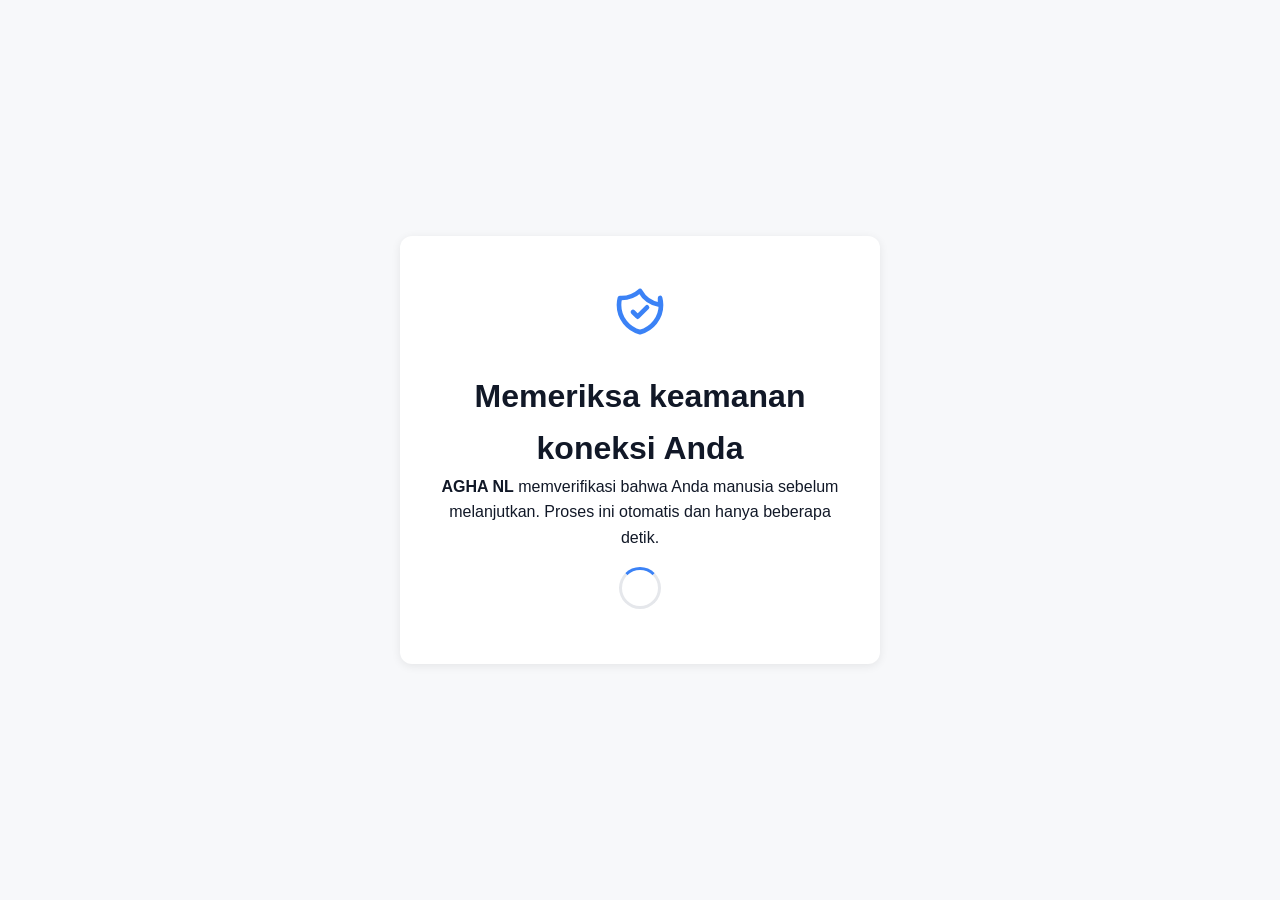
<file: index.html>
<!DOCTYPE html>
<html lang="id">
<head>
    <meta charset="UTF-8">
    <meta name="viewport" content="width=device-width, initial-scale=1.0">
    <title>Memeriksa keamanan koneksi Anda</title>
    <link rel="stylesheet" href="style.css">
</head>
<body class="verifikasi-body">
    <div class="kotak-verifikasi">
        <svg class="perisai" xmlns="http://www.w3.org/2000/svg" fill="none" viewBox="0 0 24 24" stroke="currentColor">
            <path stroke-linecap="round" stroke-linejoin="round" stroke-width="2" 
                  d="M9 12l2 2 4-4m5.618-1.016A11.955 11.955 0 0112 2.944a11.955 11.955 0 01-8.618 3.04A12.02 12.02 0 003 9c0 5.591 3.824 10.29 9 11.622 5.176-1.332 9-6.03 9-11.622 0-1.042-.133-2.052-.382-3.016z" />
        </svg>
        <h1>Memeriksa keamanan koneksi Anda</h1>
        <p><strong>AGHA NL</strong> memverifikasi bahwa Anda manusia sebelum melanjutkan. Proses ini otomatis dan hanya beberapa detik.</p>
        <div class="spinner"></div>
    </div>
    <script>
        setTimeout(() => window.location.href = "home.html", 3000);
    </script>
</body>
</html>
</file>
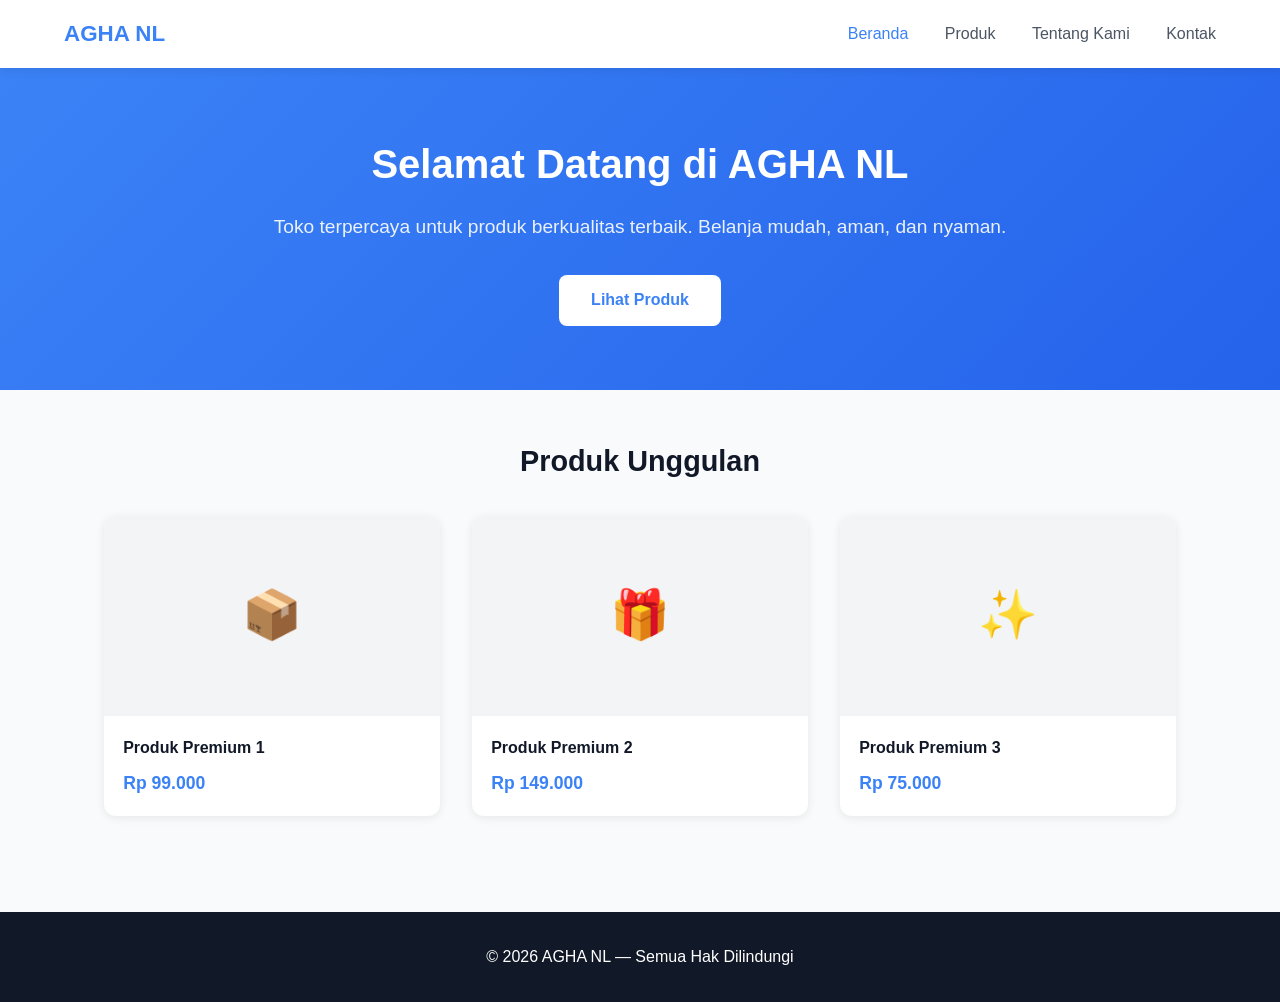
<file: home.html>
<!DOCTYPE html>
<html lang="id">
<head>
    <meta charset="UTF-8">
    <meta name="viewport" content="width=device-width, initial-scale=1.0">
    <title>Beranda - AGHA NL</title>
    <link rel="stylesheet" href="style.css">
</head>
<body>
    <nav>
        <div class="nav-wrap">
            <a href="home.html" class="logo">AGHA NL</a>
            <div class="menu">
                <a href="home.html" class="aktif">Beranda</a>
                <a href="produk.html">Produk</a>
                <a href="tentang.html">Tentang Kami</a>
                <a href="kontak.html">Kontak</a>
            </div>
        </div>
    </nav>
    <section class="hero">
        <h1>Selamat Datang di AGHA NL</h1>
        <p>Toko terpercaya untuk produk berkualitas terbaik. Belanja mudah, aman, dan nyaman.</p>
        <a href="produk.html" class="tombol">Lihat Produk</a>
    </section>
    <div class="container">
        <h2 style="text-align:center; font-size:1.8rem;">Produk Unggulan</h2>
        <div class="grid-produk">
            <div class="kartu-produk"><div class="foto-produk">📦</div><div class="info-produk"><div class="nama-produk">Produk Premium 1</div><div class="harga">Rp 99.000</div></div></div>
            <div class="kartu-produk"><div class="foto-produk">🎁</div><div class="info-produk"><div class="nama-produk">Produk Premium 2</div><div class="harga">Rp 149.000</div></div></div>
            <div class="kartu-produk"><div class="foto-produk">✨</div><div class="info-produk"><div class="nama-produk">Produk Premium 3</div><div class="harga">Rp 75.000</div></div></div>
        </div>
    </div>
    <footer><p>&copy; 2026 AGHA NL — Semua Hak Dilindungi</p></footer>
</body>
</html>
</file>
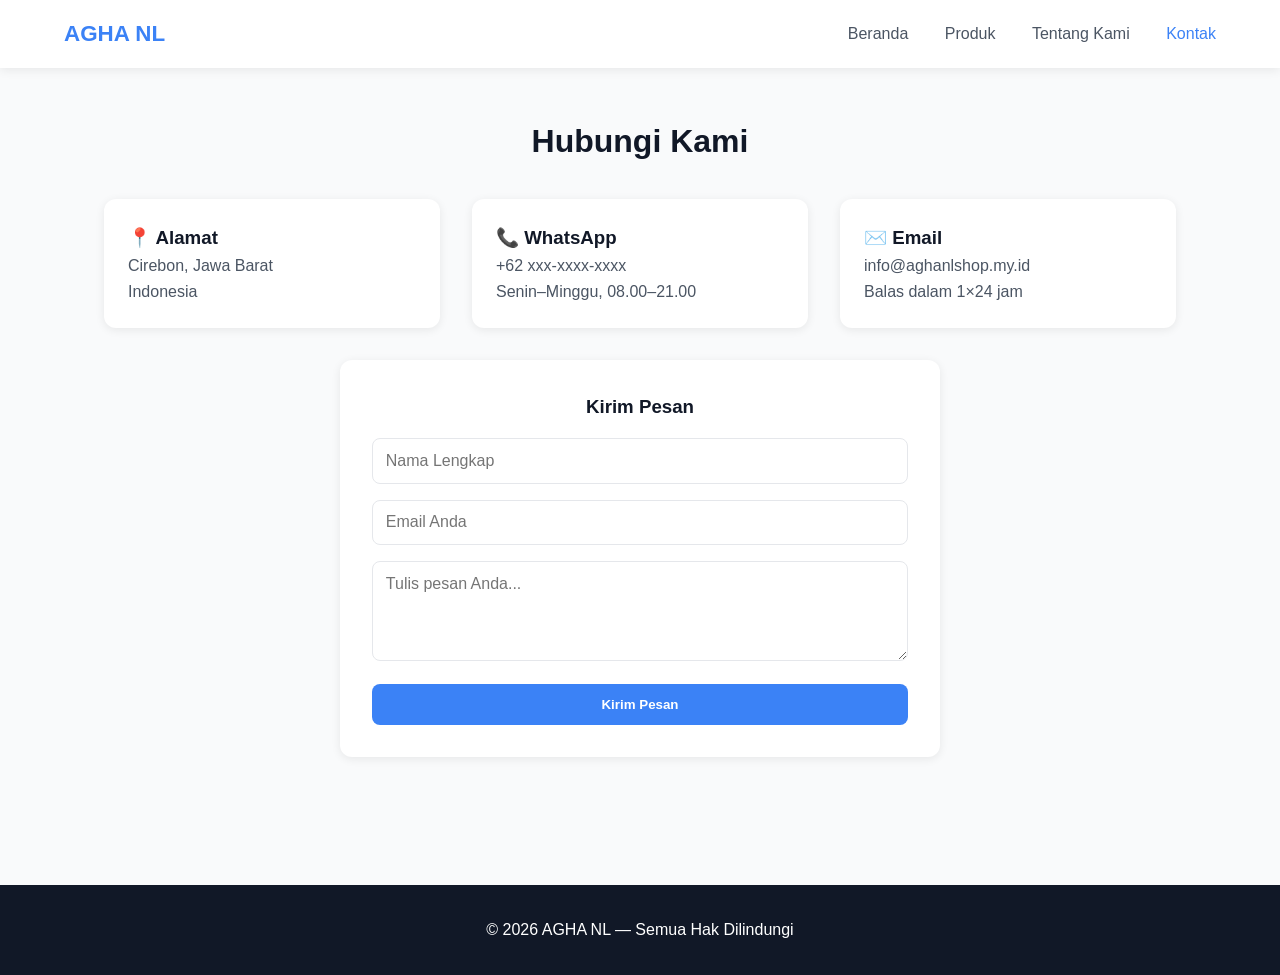
<file: kontak.html>
<!DOCTYPE html>
<html lang="id">
<head>
    <meta charset="UTF-8">
    <meta name="viewport" content="width=device-width, initial-scale=1.0">
    <title>Kontak - AGHA NL</title>
    <link rel="stylesheet" href="style.css">
</head>
<body>
    <nav>
        <div class="nav-wrap">
            <a href="home.html" class="logo">AGHA NL</a>
            <div class="menu">
                <a href="home.html">Beranda</a>
                <a href="produk.html">Produk</a>
                <a href="tentang.html">Tentang Kami</a>
                <a href="kontak.html" class="aktif">Kontak</a>
            </div>
        </div>
    </nav>
    <div class="container">
        <h1 style="text-align:center;">Hubungi Kami</h1>
        <div style="display:grid; grid-template-columns:repeat(auto-fit, minmax(250px,1fr)); gap:2rem; margin-top:2rem;">
            <div style="background:white; padding:1.5rem; border-radius:12px; box-shadow:var(--bayangan);">
                <h3>📍 Alamat</h3>
                <p style="color:var(--abu-teks);">Cirebon, Jawa Barat<br>Indonesia</p>
            </div>
            <div style="background:white; padding:1.5rem; border-radius:12px; box-shadow:var(--bayangan);">
                <h3>📞 WhatsApp</h3>
                <p style="color:var(--abu-teks);">+62 xxx-xxxx-xxxx<br>Senin–Minggu, 08.00–21.00</p>
            </div>
            <div style="background:white; padding:1.5rem; border-radius:12px; box-shadow:var(--bayangan);">
                <h3>✉️ Email</h3>
                <p style="color:var(--abu-teks);">info@aghanlshop.my.id<br>Balas dalam 1×24 jam</p>
            </div>
        </div>
        <form class="form-kontak">
            <h3 style="text-align:center; margin-bottom:1rem;">Kirim Pesan</h3>
            <input type="text" placeholder="Nama Lengkap" required>
            <input type="email" placeholder="Email Anda" required>
            <textarea rows="4" placeholder="Tulis pesan Anda..." required></textarea>
            <button type="submit" class="tombol" style="width:100%;">Kirim Pesan</button>
        </form>
    </div>
    <footer><p>&copy; 2026 AGHA NL — Semua Hak Dilindungi</p></footer>
</body>
</html>
</file>
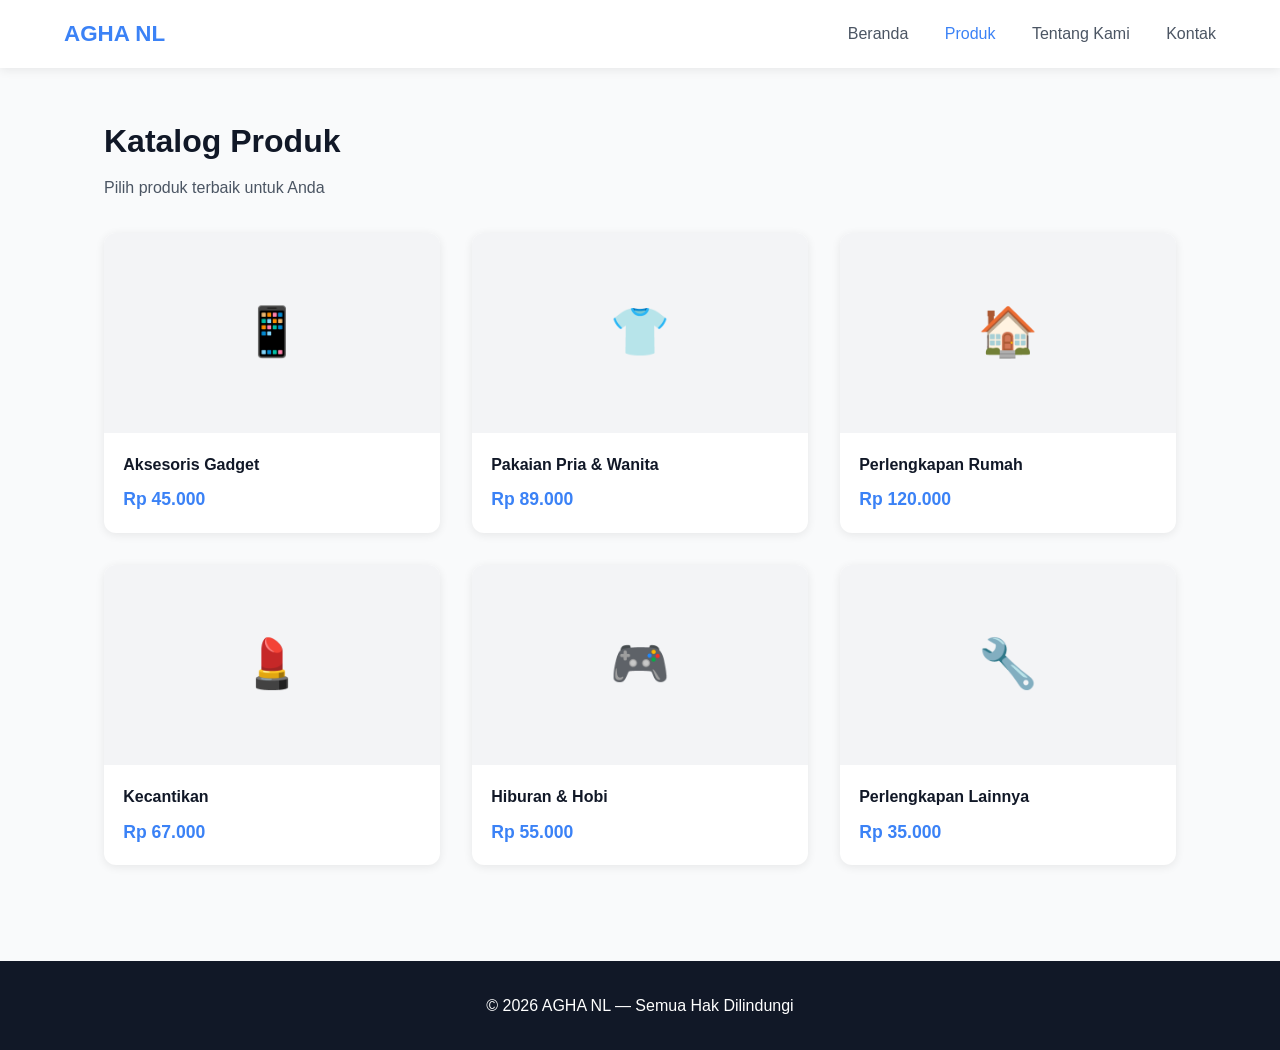
<file: produk.html>
<!DOCTYPE html>
<html lang="id">
<head>
    <meta charset="UTF-8">
    <meta name="viewport" content="width=device-width, initial-scale=1.0">
    <title>Produk - AGHA NL</title>
    <link rel="stylesheet" href="style.css">
</head>
<body>
    <nav>
        <div class="nav-wrap">
            <a href="home.html" class="logo">AGHA NL</a>
            <div class="menu">
                <a href="home.html">Beranda</a>
                <a href="produk.html" class="aktif">Produk</a>
                <a href="tentang.html">Tentang Kami</a>
                <a href="kontak.html">Kontak</a>
            </div>
        </div>
    </nav>
    <div class="container">
        <h1>Katalog Produk</h1>
        <p style="color:var(--abu-teks); margin-top:0.5rem;">Pilih produk terbaik untuk Anda</p>
        <div class="grid-produk">
            <div class="kartu-produk"><div class="foto-produk">📱</div><div class="info-produk"><div class="nama-produk">Aksesoris Gadget</div><div class="harga">Rp 45.000</div></div></div>
            <div class="kartu-produk"><div class="foto-produk">👕</div><div class="info-produk"><div class="nama-produk">Pakaian Pria & Wanita</div><div class="harga">Rp 89.000</div></div></div>
            <div class="kartu-produk"><div class="foto-produk">🏠</div><div class="info-produk"><div class="nama-produk">Perlengkapan Rumah</div><div class="harga">Rp 120.000</div></div></div>
            <div class="kartu-produk"><div class="foto-produk">💄</div><div class="info-produk"><div class="nama-produk">Kecantikan</div><div class="harga">Rp 67.000</div></div></div>
            <div class="kartu-produk"><div class="foto-produk">🎮</div><div class="info-produk"><div class="nama-produk">Hiburan & Hobi</div><div class="harga">Rp 55.000</div></div></div>
            <div class="kartu-produk"><div class="foto-produk">🔧</div><div class="info-produk"><div class="nama-produk">Perlengkapan Lainnya</div><div class="harga">Rp 35.000</div></div></div>
        </div>
    </div>
    <footer><p>&copy; 2026 AGHA NL — Semua Hak Dilindungi</p></footer>
</body>
</html>
</file>
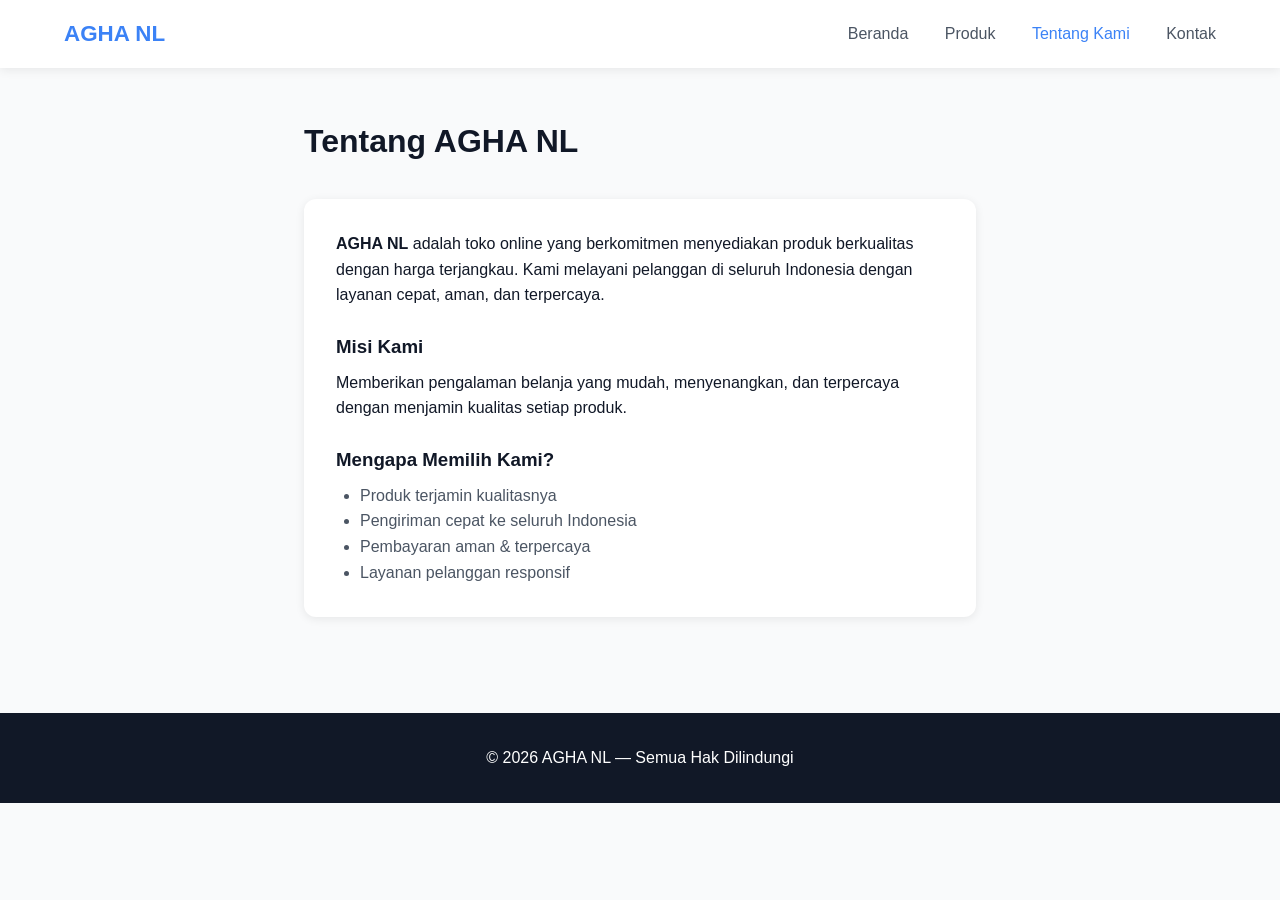
<file: tentang.html>
<!DOCTYPE html>
<html lang="id">
<head>
    <meta charset="UTF-8">
    <meta name="viewport" content="width=device-width, initial-scale=1.0">
    <title>Tentang Kami - AGHA NL</title>
    <link rel="stylesheet" href="style.css">
</head>
<body>
    <nav>
        <div class="nav-wrap">
            <a href="home.html" class="logo">AGHA NL</a>
            <div class="menu">
                <a href="home.html">Beranda</a>
                <a href="produk.html">Produk</a>
                <a href="tentang.html" class="aktif">Tentang Kami</a>
                <a href="kontak.html">Kontak</a>
            </div>
        </div>
    </nav>
    <div class="container" style="max-width:800px;">
        <h1>Tentang AGHA NL</h1>
        <div style="background:white; padding:2rem; border-radius:12px; box-shadow:var(--bayangan); margin-top:2rem;">
            <p style="margin-bottom:1rem;"><strong>AGHA NL</strong> adalah toko online yang berkomitmen menyediakan produk berkualitas dengan harga terjangkau. Kami melayani pelanggan di seluruh Indonesia dengan layanan cepat, aman, dan terpercaya.</p>
            <h3 style="margin:1.5rem 0 0.5rem;">Misi Kami</h3>
            <p style="margin-bottom:1rem;">Memberikan pengalaman belanja yang mudah, menyenangkan, dan terpercaya dengan menjamin kualitas setiap produk.</p>
            <h3 style="margin:1.5rem 0 0.5rem;">Mengapa Memilih Kami?</h3>
            <ul style="margin-left:1.5rem; color:var(--abu-teks);">
                <li>Produk terjamin kualitasnya</li>
                <li>Pengiriman cepat ke seluruh Indonesia</li>
                <li>Pembayaran aman & terpercaya</li>
                <li>Layanan pelanggan responsif</li>
            </ul>
        </div>
    </div>
    <footer><p>&copy; 2026 AGHA NL — Semua Hak Dilindungi</p></footer>
</body>
</html>
</file>
<file: style.css>
* {
    margin: 0;
    padding: 0;
    box-sizing: border-box;
    font-family: -apple-system, BlinkMacSystemFont, "Segoe UI", Roboto, Arial, sans-serif;
}

:root {
    --biru: #3b82f6;
    --biru-gelap: #2563eb;
    --abu-terang: #f3f4f6;
    --abu: #9ca3af;
    --abu-teks: #4b5563;
    --hitam: #111827;
    --putih: #ffffff;
    --bayangan: 0 2px 10px rgba(0,0,0,0.08);
}

body {
    background-color: #f9fafb;
    color: var(--hitam);
    line-height: 1.6;
}

nav {
    background: var(--putih);
    box-shadow: var(--bayangan);
    padding: 1rem 5%;
    position: sticky;
    top: 0;
    z-index: 100;
}

.nav-wrap {
    max-width: 1200px;
    margin: 0 auto;
    display: flex;
    justify-content: space-between;
    align-items: center;
}

.logo {
    font-size: 1.4rem;
    font-weight: 700;
    color: var(--biru);
    text-decoration: none;
}

.menu a {
    margin-left: 2rem;
    text-decoration: none;
    color: var(--abu-teks);
    font-weight: 500;
    transition: color 0.2s;
}

.menu a:hover, .menu a.aktif {
    color: var(--biru);
}

.container {
    max-width: 1200px;
    margin: 0 auto;
    padding: 3rem 5%;
}

.hero {
    background: linear-gradient(135deg, var(--biru) 0%, var(--biru-gelap) 100%);
    color: white;
    padding: 4rem 5%;
    text-align: center;
}

.hero h1 {
    font-size: 2.5rem;
    margin-bottom: 1rem;
}

.hero p {
    font-size: 1.2rem;
    opacity: 0.9;
    margin-bottom: 2rem;
}

.tombol {
    display: inline-block;
    padding: 0.8rem 2rem;
    background: white;
    color: var(--biru);
    border-radius: 8px;
    text-decoration: none;
    font-weight: 600;
    transition: transform 0.2s;
}

.tombol:hover {
    transform: translateY(-2px);
}

.grid-produk {
    display: grid;
    grid-template-columns: repeat(auto-fit, minmax(250px, 1fr));
    gap: 2rem;
    margin-top: 2rem;
}

.kartu-produk {
    background: white;
    border-radius: 12px;
    overflow: hidden;
    box-shadow: var(--bayangan);
    transition: transform 0.3s;
}

.kartu-produk:hover {
    transform: translateY(-5px);
}

.foto-produk {
    height: 200px;
    background: var(--abu-terang);
    display: flex;
    align-items: center;
    justify-content: center;
    font-size: 3rem;
}

.info-produk {
    padding: 1.2rem;
}

.nama-produk {
    font-weight: 600;
    margin-bottom: 0.5rem;
}

.harga {
    color: var(--biru);
    font-weight: 700;
    font-size: 1.1rem;
}

.verifikasi-body {
    min-height: 100vh;
    display: flex;
    align-items: center;
    justify-content: center;
    background-color: #f7f8fa;
}

.kotak-verifikasi {
    background: white;
    padding: 3rem 2rem;
    border-radius: 12px;
    box-shadow: var(--bayangan);
    text-align: center;
    max-width: 480px;
    width: 90%;
}

.perisai {
    width: 56px;
    height: 56px;
    color: var(--biru);
    margin: 0 auto 1.5rem;
}

.spinner {
    display: inline-block;
    width: 42px;
    height: 42px;
    border: 3px solid #e5e7eb;
    border-top-color: var(--biru);
    border-radius: 50%;
    animation: putar 0.8s linear infinite;
    margin-top: 1rem;
}

@keyframes putar {
    to { transform: rotate(360deg); }
}

footer {
    background: var(--hitam);
    color: white;
    text-align: center;
    padding: 2rem;
    margin-top: 3rem;
}

.form-kontak {
    max-width: 600px;
    margin: 2rem auto;
    background: white;
    padding: 2rem;
    border-radius: 12px;
    box-shadow: var(--bayangan);
}

.form-kontak input,
.form-kontak textarea {
    width: 100%;
    padding: 0.8rem;
    margin-bottom: 1rem;
    border: 1px solid #e5e7eb;
    border-radius: 8px;
    font-size: 1rem;
}

.form-kontak button {
    background: var(--biru);
    color: white;
    border: none;
    cursor: pointer;
}
</file>
